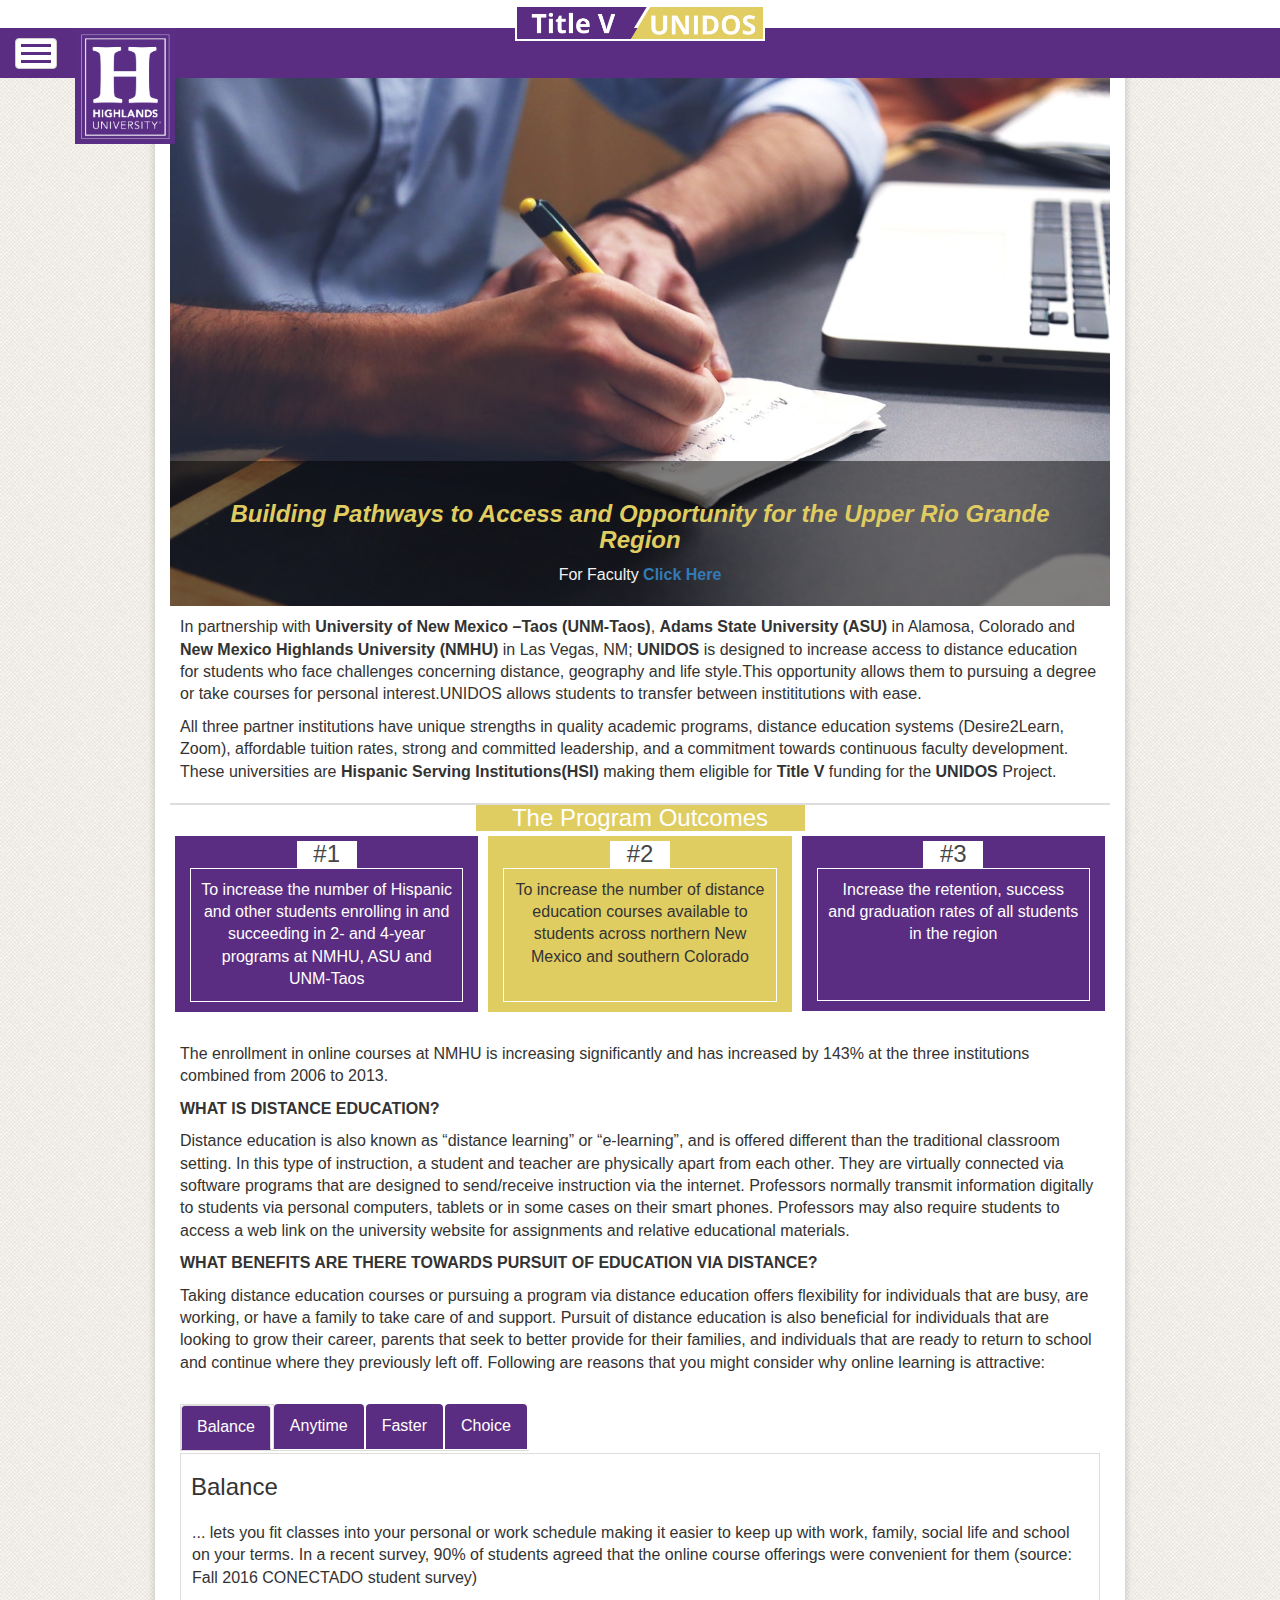
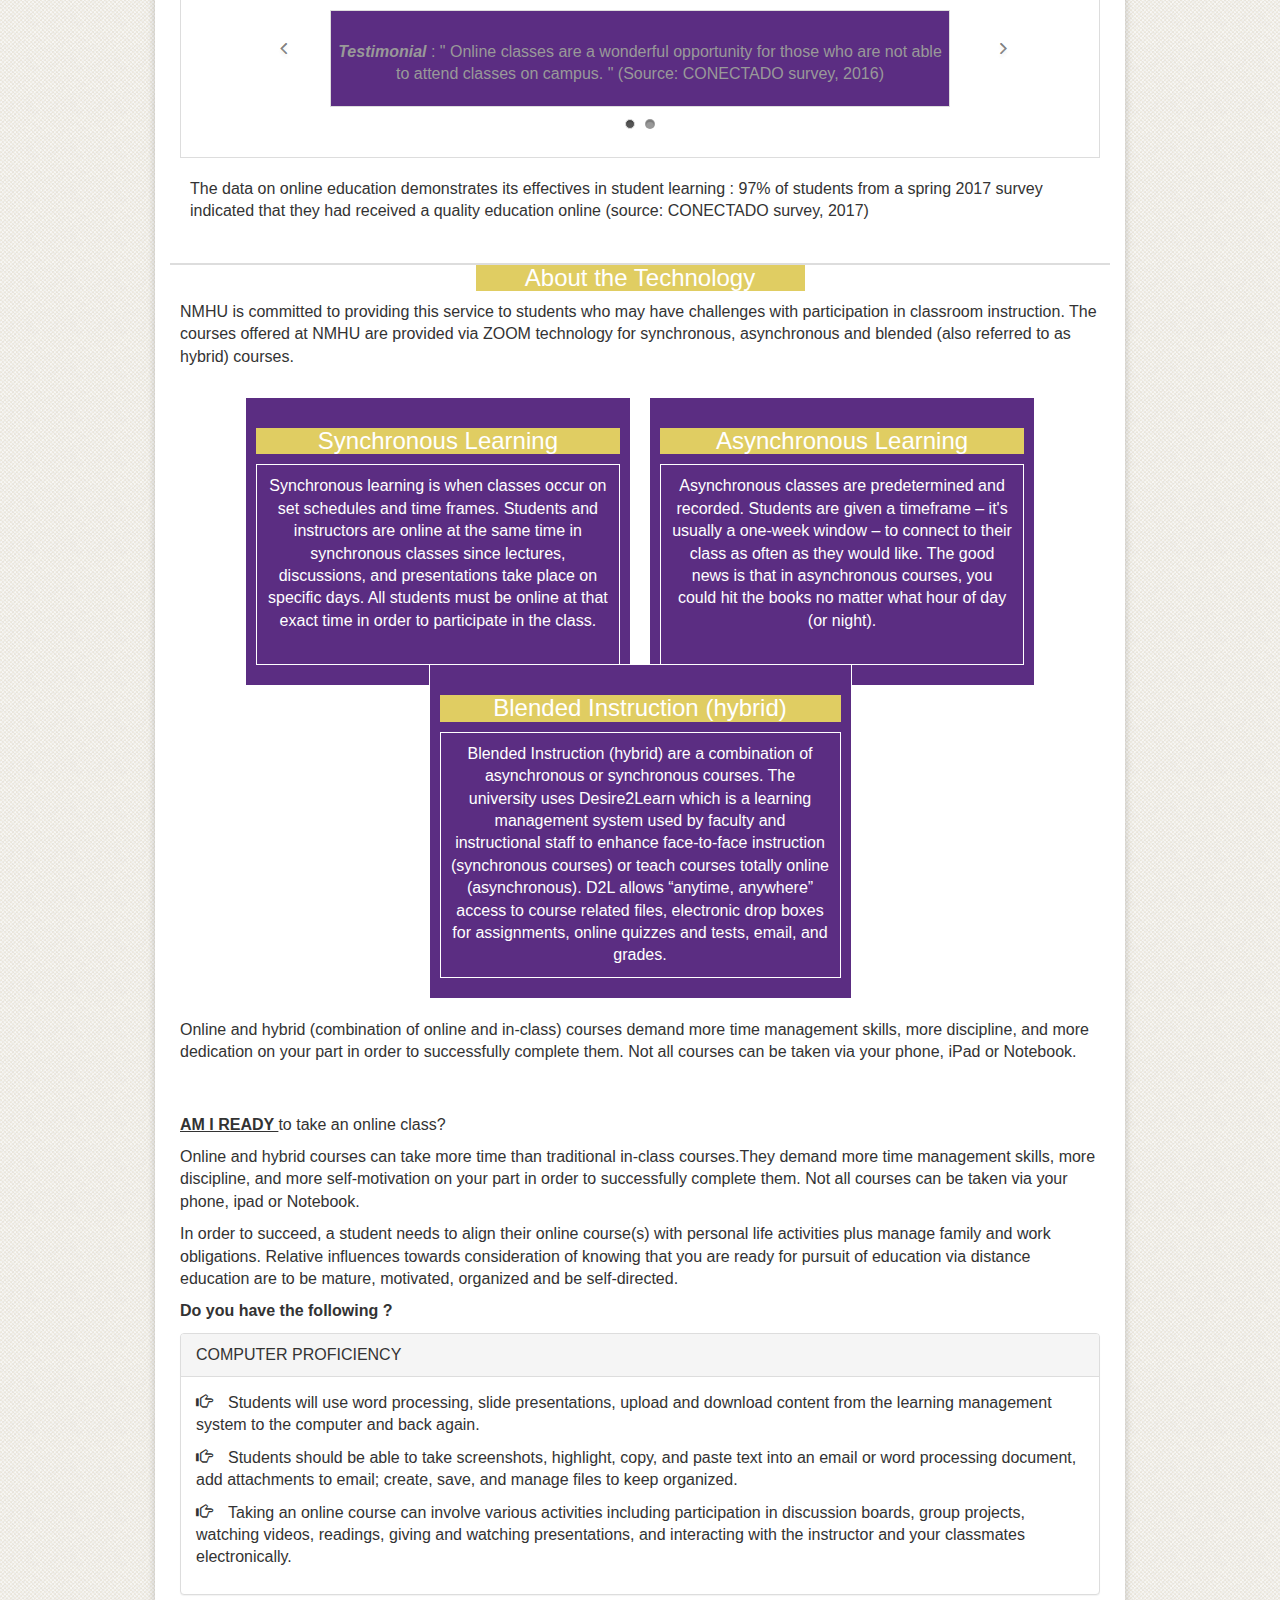
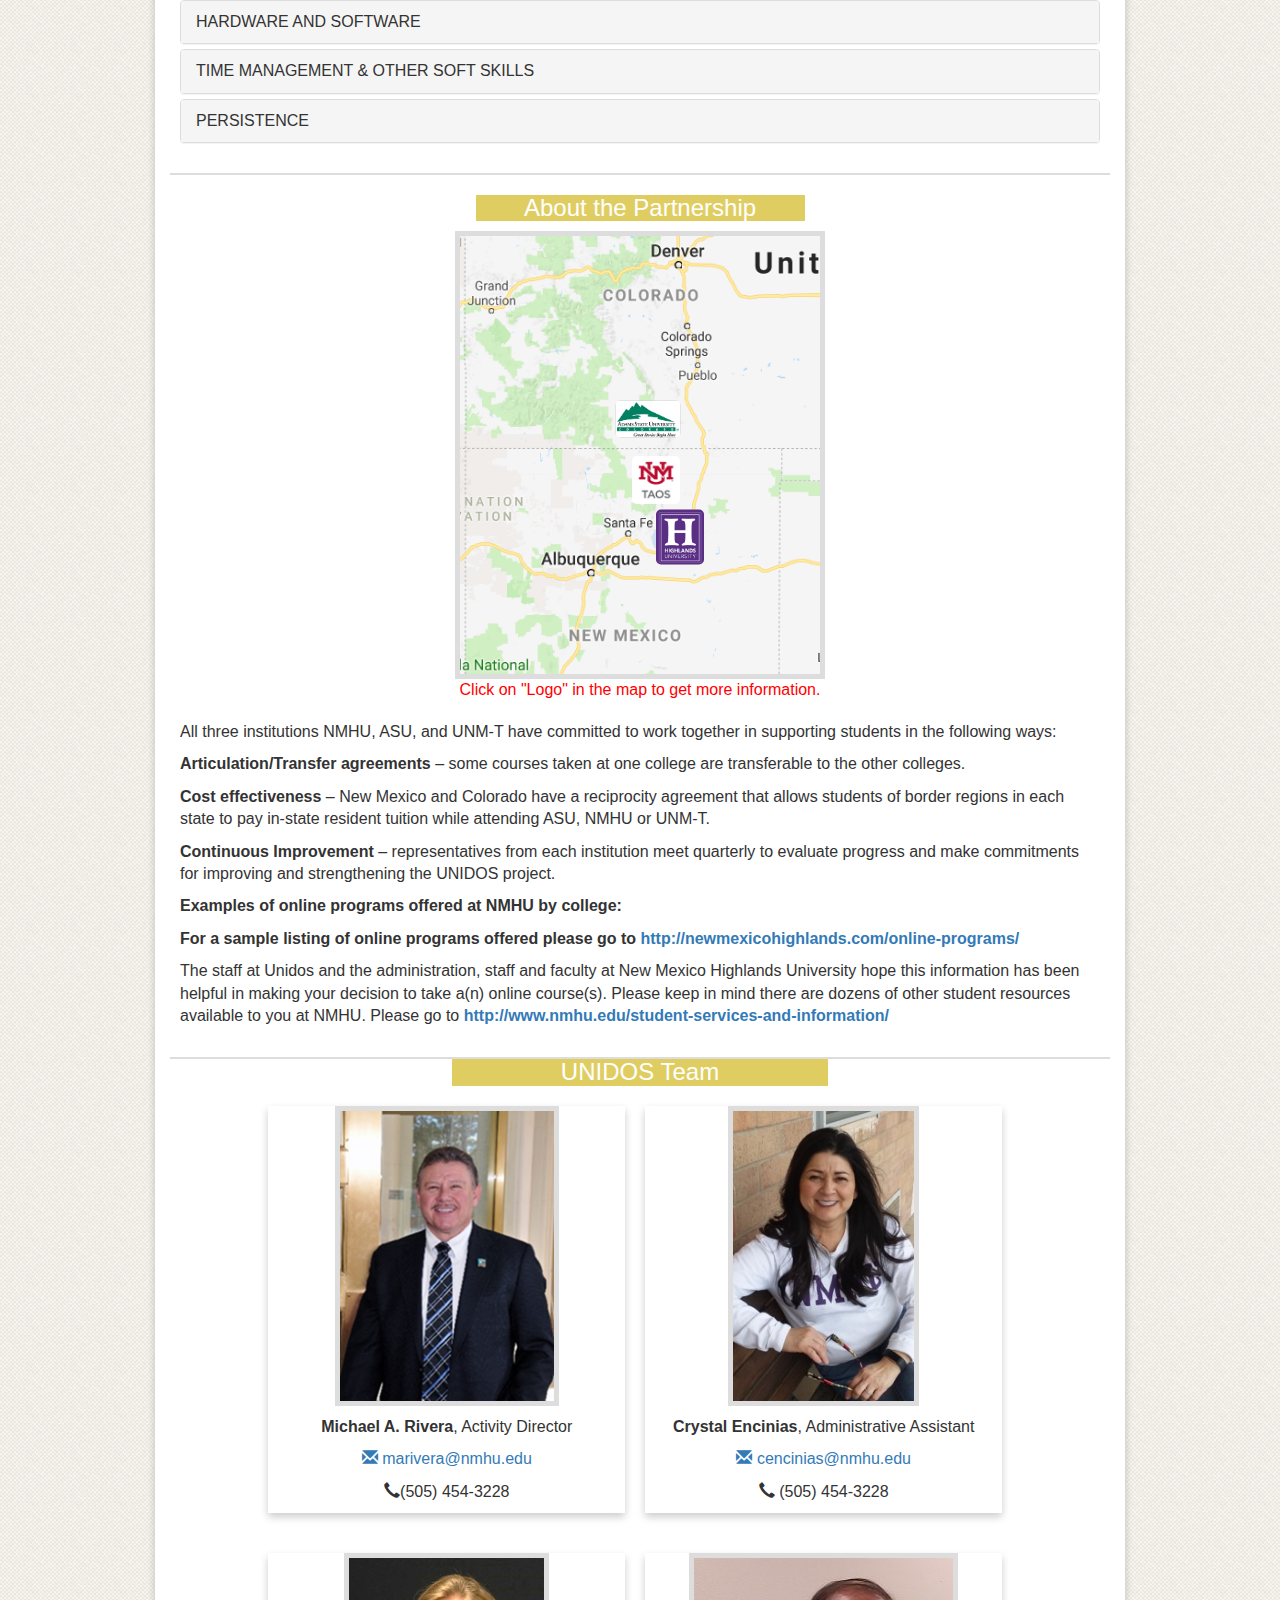
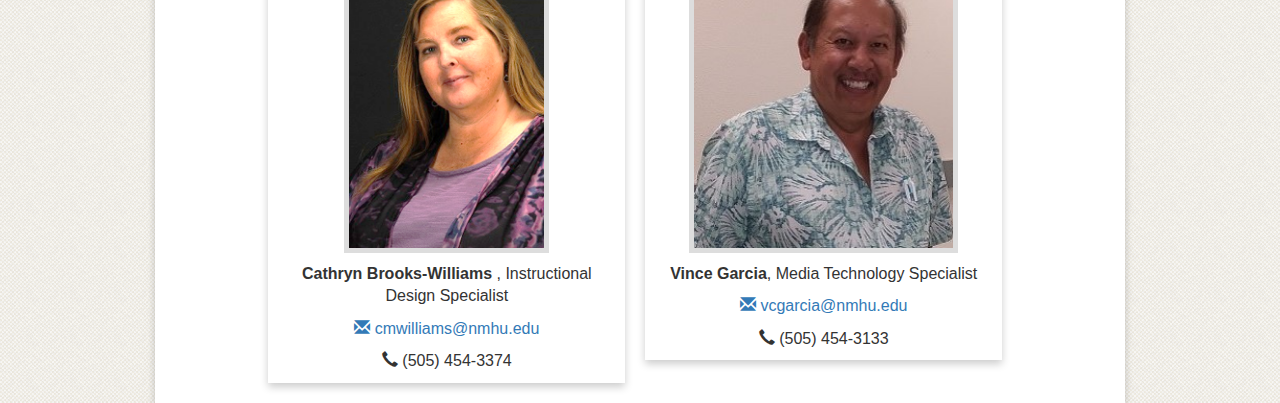
<file: index.html>
﻿<!DOCTYPE html>
<html lang="en">
<head>
    <meta charset="utf-8">
    <meta http-equiv="X-UA-Compatible" content="IE=edge">
    <meta name="viewport" content="width=device-width, initial-scale=1">
    <!-- The above 3 meta tags *must* come first in the head; any other head content must come *after* these tags -->
    <title>Title V - UNIDOS</title>
	
	<meta name="description" content="UNIDOS NMHU New Mexico Highlands University. At New Mexico Highlands University students discover amazing new paths to success.">
	<meta property="og:locale" content="en_US">
	<meta property="og:type" content="website">
	<meta property="og:title" content="New Mexico Highlands University UNIDOS">
	<meta property="og:description" content="UNIDOS NMHU New Mexico Highlands University is your college. At New Mexico Highlands University students discover amazing new paths to success.">
	<meta property="og:url" content="http://unidos.nmhu.edu/">
	<meta property="og:site_name" content="NMHU UNIDOS">
	
    <link href="https://fonts.googleapis.com/css?family=Roboto:400,700|Open+Sans" rel="stylesheet">
	 <script src="https://ajax.googleapis.com/ajax/libs/jquery/3.3.1/jquery.min.js"></script>
    <link rel="stylesheet" href="https://maxcdn.bootstrapcdn.com/font-awesome/4.7.0/css/font-awesome.min.css">
    <link rel="stylesheet" href="https://maxcdn.bootstrapcdn.com/bootstrap/3.3.7/css/bootstrap.min.css">
	

<!--     <link rel="stylesheet" href="https://toert.github.io/Isolated-Bootstrap/versions/3.3.7/iso_bootstrap3.3.7min.css"> -->
   
    <script src="https://maxcdn.bootstrapcdn.com/bootstrap/3.3.7/js/bootstrap.min.js"></script>
<link rel="stylesheet" href="unidos-styles.css">


    <!-- Bootstrap -->
    <!-- HTML5 shim and Respond.js for IE8 support of HTML5 elements and media queries -->
    <!-- WARNING: Respond.js doesn't work if you view the page via file:// -->
    <!--[if lt IE 9]>
      <script src="https://oss.maxcdn.com/html5shiv/3.7.3/html5shiv.min.js"></script>
      <script src="https://oss.maxcdn.com/respond/1.4.2/respond.min.js"></script>
    <![endif]-->

 


</head>
<body id="0">
    <!-- there Bootstrap doesn't work -->
 
    <nav class="nav navbar-fixed-top nav-2">
        <div id="div1-nav">
            <img src="unidos-img/unidos-logo-3.png" title="UNIDOS NMHU"/>
        </div>
        <div id="div2-nav">
            <img src="unidos-img/hu_logo.png" id="hu-logo-1"/>
			
        </div>
		<div class="dropdown dropdown-menu-bar">
  <button class="btn btn-default dropdown-toggle" type="button" id="dropdownMenu1" data-toggle="dropdown" aria-haspopup="true" aria-expanded="true">
   
	<div class="div-bar"></div>
<div class="div-bar"></div>
<div class="div-bar"></div>
   
  </button>
  <ul class="dropdown-menu" aria-labelledby="dropdownMenu1">
     <a href="#0" class="list-group-item"> <span class="glyphicon glyphicon-hand-right">&nbsp;</span> Home</a>
        <a href="#1" class="list-group-item"><span class="glyphicon glyphicon-hand-right">&nbsp;</span>About Program Outcomes</a>
        <a href="#2" class="list-group-item"><span class="glyphicon glyphicon-hand-right">&nbsp;</span>About the Technology</a>
        <a href="#3" class="list-group-item"><span class="glyphicon glyphicon-hand-right">&nbsp;</span>Am I Ready</a>
        <a href="#4" class="list-group-item"><span class="glyphicon glyphicon-hand-right">&nbsp;</span>About the Partnership</a>
        <a href="#5" class="list-group-item"><span class="glyphicon glyphicon-hand-right">&nbsp;</span>UNIDOS Team</a>

  </ul>
</div>
    </nav>
    
    <div class="bootstrap">

        <!-- there Bootstrap works-->
        <div class="container card1" id="unidos-container">
            <div id="unidos-div-header-images">

                <div></div>
                <img src="unidos-img/Banner_Unidos_1.jpg" class="img-responsive" id="unidos-img-banner" />
                <div id="unidos-content-banner" class="col-sm text-center">
                    <h3>Building Pathways to Access and Opportunity for the Upper Rio Grande Region</h3>
			<span>For Faculty <a href="faculty.html"><b>Click Here</b></a></span>
                </div>
            </div>

            <div class="unidos-div-ptxt">
                <p class="unidos-ptxt-1">
                    In partnership with <b>University of New Mexico –Taos (UNM-Taos)</b>, <b>Adams State University (ASU)</b> in Alamosa, Colorado and <b> New Mexico Highlands University (NMHU)</b> in Las Vegas, NM; <b>UNIDOS</b> is designed to increase access to distance education for students who face challenges concerning distance, geography and life style.This opportunity allows them to pursuing a degree or take courses for personal interest.UNIDOS allows students to transfer between instititutions with ease.
                </p>
                <p class="unidos-ptxt-1" id="1">
                    All three partner institutions have unique strengths in quality academic programs, distance education systems (Desire2Learn, Zoom), affordable tuition rates, strong and committed leadership, and a commitment towards continuous faculty development. These universities are <b>Hispanic Serving Institutions(HSI)</b> making them eligible for <b>Title V</b> funding for the <b>UNIDOS</b> Project.
                </p>

            </div>


            <div class="unidos-div-programoutcomes">
                <div class="unidos-div-subheader text-center bt-2 c-w">
                    <h3 class="unidos-subheader">The Program Outcomes</h3>
                </div>

                <div id="unidos-div-programoutcomes-boxes" class="text-center">
                    <div class="col-sm-4 col-md-4 unidos-div-programoutcomes1 card">
                        <h3>#1</h3>
                        <p>To increase the number of Hispanic and other students enrolling in and succeeding in 2- and 4-year programs at NMHU, ASU and UNM-Taos</p>
                    </div>
                    <div class="col-sm-4 col-md-4  unidos-div-programoutcomes2 card">
                        <h3>#2</h3>
                        <p>To increase the number of distance education courses available to students across northern New Mexico and southern Colorado</p>
                    </div>
                    <div class="col-sm-4 col-md-4  unidos-div-programoutcomes3 card">
                        <h3>#3</h3>
                        <p>Increase the retention, success and graduation rates of all students in the region </p>
                    </div>

                </div>



                <div class="p-10">
                    <div>
                        <p>The enrollment in online courses at NMHU is increasing significantly and has increased by 143% at the three institutions combined from 2006 to 2013.</p>
                    </div>
                    <p><span><b>WHAT IS DISTANCE EDUCATION?</b></span></p>

                    <p>

                        Distance education is also known as “distance learning” or “e-learning”, and is offered different than the traditional classroom setting.  In this type of instruction, a student and teacher are physically apart from each other.  They are virtually connected via software programs that are designed to send/receive instruction via the internet.  Professors normally transmit information digitally to students via personal computers, tablets or in some cases on their smart phones.  Professors may also require students to access a web link on the university website for assignments and relative educational materials.
                    </p>
                    <p><span><b>WHAT BENEFITS ARE THERE TOWARDS PURSUIT OF EDUCATION VIA DISTANCE?</b></span></p>

                    <p>
                        Taking distance education courses or pursuing a program via distance education offers flexibility for individuals that are busy, are working, or have a family to take care of and support.  Pursuit of distance education is also beneficial for individuals that are looking to grow their career, parents that seek to better provide for their families, and individuals that are ready to return to school and continue where they previously left off. Following are reasons that you might consider why online learning is attractive:
                    </p>
                </div>
                <div class="p-10">

                    <ul class="nav nav-tabs unidos-nav-tabs">
                        <li class="active unidos-li-tabs"><a data-toggle="tab" href="#Balance">Balance</a></li>
                        <li class="unidos-li-tabs"><a data-toggle="tab" href="#Anytime">Anytime</a></li>
                        <li class="unidos-li-tabs"><a data-toggle="tab" href="#Faster">Faster</a></li>
                        <li class="unidos-li-tabs"><a data-toggle="tab" href="#Choice">Choice</a></li>
                    </ul>

                    <div class="tab-content unidos-tab-content">
                        <div id="Balance" class="tab-pane fade in active">
                            <h3 class="pl-10">Balance</h3>
                            <p>
                                ... lets you fit classes into your personal or work schedule making it easier to keep up with work, family, social life and school on your terms.  In a recent survey, 90% of students agreed that the online course offerings were convenient for them (source:  Fall 2016 CONECTADO student survey)




                            </p>
                            <div class="row">
                                <div class="col-md-10 col-center m-auto">

                                    <div id="myCarousel" class="carousel slide" data-ride="carousel">
                                        <!-- Carousel indicators -->
                                        <ol class="carousel-indicators">
                                            <li data-target="#myCarousel" data-slide-to="0" class="active"></li>
                                            <li data-target="#myCarousel" data-slide-to="1"></li>

                                        </ol>
                                        <!-- Wrapper for carousel items -->
                                        <div class="carousel-inner">

                                            <div class="item carousel-item active">

                                                <p class="testimonial"> <b><i>Testimonial</i></b> : " Online classes are a wonderful opportunity for those who are not able to attend classes on campus. " (Source:  CONECTADO survey, 2016)</p>

                                            </div>
                                            <div class="item carousel-item">

                                                <p class="testimonial"><b><i>Testimonial</i></b> : " That classes are online and after normal work hours.  Also that it is affordable." (Source:  CONECTADO survey, 2016)</p>

                                            </div>

                                        </div>
                                        <!-- Carousel controls -->
                                        <a class="carousel-control left carousel-control-prev" href="#myCarousel" data-slide="prev">
                                            <i class="fa fa-angle-left"></i>
                                        </a>
                                        <a class="carousel-control right carousel-control-next" href="#myCarousel" data-slide="next">
                                            <i class="fa fa-angle-right"></i>
                                        </a>
                                    </div>
                                </div>
                            </div>

                        </div>
                        <div id="Anytime" class="tab-pane fade">
                            <h3 class="pl-10">Anytime, anywhere studying</h3>
                            <p>Online education offers flexibility for students who have other commitments. Whether you're a busy stay-at-home parent or a professional that simply doesn't have the time to take a course during school hours, you can find online courses and programs that fit your schedule. One of the benefits of online learning is that you don’t have to get dressed, get in the car, fight traffic, commute to campus and attend class.  The Conectado student survey further indicated that 73% of students cited convenience, flexibility and accessibility from home were positive features of online education.</p>
                            <div class="row">
                                <div class="col-md-10 col-center m-auto">

                                    <div id="myCarousel2" class="carousel slide" data-ride="carousel">
                                        <!-- Carousel indicators -->
                                        <ol class="carousel-indicators">
                                            <li data-target="#myCarousel" data-slide-to="0" class="active"></li>
                                            <li data-target="#myCarousel" data-slide-to="1"></li>

                                        </ol>
                                        <!-- Wrapper for carousel items -->
                                        <div class="carousel-inner">
                                            <div class="item carousel-item active">

                                                <p class="testimonial"><b><i>Testimonial</i></b> : " I am a full-time teacher and I can still work on the degree I’m seeking without having to uproot, leave my job, etc. "</p>

                                            </div>
                                            <div class="item carousel-item">

                                                <p class="testimonial"><b><i>Testimonial</i></b> : " It is so much easier to complete classes from my home. I live 30 miles from main campus.  I have two small children and sometimes the weather is dangerous to drive in. "</p>

                                            </div>

                                        </div>
                                        <!-- Carousel controls -->
                                        <a class="carousel-control left carousel-control-prev" href="#myCarousel2" data-slide="prev">
                                            <i class="fa fa-angle-left"></i>
                                        </a>
                                        <a class="carousel-control right carousel-control-next" href="#myCarousel2" data-slide="next">
                                            <i class="fa fa-angle-right"></i>
                                        </a>
                                    </div>
                                </div>
                            </div>
                        </div>
                        <div id="Faster" class="tab-pane fade">
                            <h3 class="pl-10">Faster completion</h3>
                            <p>Besides accelerated courses, some degree programs are accelerated as well, allowing you to finish your program of study sooner.  100% of students agreed that online education is a good source to get their degree. (Source:  CONECTADO survey, 2016).</p>
                        </div>
                        <div id="Choice" class="tab-pane fade">
                            <h3 class="pl-10">More choices</h3>
                            <p>From art history to accounting to biology, nursing and engineering there’s virtually no limit to which course you can take or degree you can earn online.</p>
                        </div>

                    </div>
                    <div class="unidos-div-ptxt1 p-10" id="2">
                        <p>
                            The data on online education demonstrates its effectives in student learning : 97% of students from a spring 2017 survey indicated that they had received a quality education online (source: CONECTADO survey, 2017)
                        </p>
                    </div>
                </div>
            </div>


            <div class="unidos-div-aboutTecnology">
                <div class="unidos-div-subheader text-center bt-2 c-w">
                    <h3 class="unidos-subheader">About the Technology</h3>
                </div>
                <p class="p-10">
                    NMHU is committed to providing this service to students who may have challenges with participation in classroom instruction.  The courses offered at NMHU are provided via ZOOM technology for synchronous, asynchronous and blended (also referred to as hybrid) courses.
                </p>
                <div class="row">
                    <div class="col-md-5 col-md-offset-1 unidos-div-aboutTecnology-p text-center">
                        <h3>Synchronous Learning</h3>
                        <p class="unidos-Technology-p">

                            Synchronous learning is when classes occur on set schedules and time frames. Students and instructors are online at the same time in synchronous classes since lectures, discussions, and presentations take place on specific days. All students must be online at that exact time in order to participate in the class.
                        </p>
                    </div>
                    <div class="col-md-5 unidos-div-aboutTecnology-p text-center">
                        <h3>Asynchronous Learning</h3>
                        <p class="unidos-Technology-p">

                            Asynchronous classes are predetermined and recorded. Students are given a timeframe – it's usually a one-week window – to connect to their class as often as they would like. The good news is that in asynchronous courses, you could hit the books no matter what hour of day (or night).
                        </p>
                    </div>

                </div>

                <div id="unidos-div-hybrid" class="unidos-div-aboutTecnology-p text-center">
                    <h3>Blended Instruction (hybrid) </h3>
                    <p class="unidos-Technology-p">

                        Blended Instruction (hybrid) are a combination of asynchronous or synchronous courses.  The university uses Desire2Learn which is a learning management system used by faculty and instructional staff to enhance face-to-face instruction (synchronous courses) or teach courses totally online (asynchronous). D2L allows “anytime, anywhere” access to course related files, electronic drop boxes for assignments, online quizzes and tests, email, and grades.
                    </p>
                </div>

                <div class="mt-10 mb-10 p-10" id="3">
                   
                    <p>
                        Online and hybrid (combination of online and in-class) courses demand more time management skills, more discipline, and more dedication on your part in order to successfully complete them. Not all courses can be taken via your phone, iPad or Notebook.
                    </p>
                </div>


            </div>

            <div class="unidos-div-survey">
                <p class="mt-10 mb-10">
                    <span><b><u>AM I READY </u></b>to take an online class?</span>
                </p>
                <p class="mt-10 mb-10">
                    Online and hybrid courses can take more time than traditional in-class courses.They demand more time management skills, more discipline, and more self-motivation on your part in order to successfully complete them. Not all courses can be taken via your phone, ipad or Notebook.
                </p>
                <p class="mt-10 mb-10">
                    In order to succeed, a student needs to align their online course(s) with personal life activities plus manage family and work obligations.  Relative influences towards consideration of knowing that you are ready for pursuit of education via distance education are to be mature, motivated, organized and be self-directed.
                </p>
                <p class="mt-10 mb-10">
                    <b>Do you have the following ?</b>
                </p>

                <div class="panel-group" id="accordion">
                    <div class="panel panel-default">
                        <div class="panel-heading">
                            <span class="panel-title">
                                <a data-toggle="collapse" data-parent="#accordion" href="#collapse1">COMPUTER PROFICIENCY</a>
                            </span>
                        </div>
                        <div id="collapse1" class="panel-collapse collapse in">
                            <div class="panel-body">
                                <p>
                                    <span class="glyphicon glyphicon-hand-right">&nbsp;</span>Students will use word processing, slide presentations, upload and download content from the learning management system to the computer and back again.
                                </p>
                                <p>
                                    <span class="glyphicon glyphicon-hand-right">&nbsp;</span>Students should be able to take screenshots, highlight, copy, and paste text into an email or word processing document, add attachments to email; create, save, and manage files to keep organized.
                                </p>
                                <p>
                                    <span class="glyphicon glyphicon-hand-right">&nbsp;</span>Taking an online course can involve various activities including participation in discussion boards, group projects, watching videos, readings, giving and watching presentations, and interacting with the instructor and your classmates electronically.
                                </p>
                            </div>
                        </div>
                    </div>
                    <div class="panel panel-default">
                        <div class="panel-heading">
                            <span class="panel-title">
                                <a data-toggle="collapse" data-parent="#accordion" href="#collapse2">HARDWARE AND SOFTWARE</a>
                            </span>
                        </div>
                        <div id="collapse2" class="panel-collapse collapse">
                            <div class="panel-body">
                                <p>
                                    <span class="glyphicon glyphicon-hand-right">&nbsp;</span>Students should have reliable access to high-speed Internet like DSL or cable.
                                </p>
                                <p>
                                    <span class="glyphicon glyphicon-hand-right">&nbsp;</span>Students will need a webcam and microphone and/or headset for multimedia participation in most classes.
                                </p>
                                <p>
                                    <span class="glyphicon glyphicon-hand-right">&nbsp;</span>Students will learn new technology skills.
                                </p>
                            </div>
                        </div>
                    </div>
                    <div class="panel panel-default">
                        <div class="panel-heading">
                            <span class="panel-title">
                                <a data-toggle="collapse" data-parent="#accordion" href="#collapse3">TIME MANAGEMENT & OTHER SOFT SKILLS</a>
                            </span>
                        </div>
                        <div id="collapse3" class="panel-collapse collapse">
                            <div class="panel-body">
                                <p>
                                    <span class="glyphicon glyphicon-hand-right">&nbsp;</span>Students often have to access their learning management system and university emails several times a week.


                                </p>
                                <p>
                                    <span class="glyphicon glyphicon-hand-right">&nbsp;</span>Students often have to organize and manage their time to meet weekly deadlines.

                                </p>
                                <p>
                                    <span class="glyphicon glyphicon-hand-right">&nbsp;</span>Students must often work independently to meet project goals and deadlines.

                                </p>
                                <p>
                                    <span class="glyphicon glyphicon-hand-right">&nbsp;</span>Students are often required to participate in an online discussion and other course requirements several times a week.

                                </p>
								<p>
								 <span class="glyphicon glyphicon-hand-right">&nbsp;</span>Classes can take 9-15 hours per week of active learning, homework/study time per three-credit course.
								</p>
								
                                <p>
                                    <span class="glyphicon glyphicon-hand-right">&nbsp;</span>Students must be able to communicate electronically, such as through discussion boards, university emails, and message boards.
                                </p>
                            </div>
                        </div>
                    </div>
                    <div class="panel panel-default" id="4">
                        <div class="panel-heading">
                            <span class="panel-title">
                                <a data-toggle="collapse" data-parent="#accordion" href="#collapse4">PERSISTENCE</a>
                            </span>
                        </div>
                        <div id="collapse4" class="panel-collapse collapse">
                            <div class="panel-body">
                                <p>
                                    <span class="glyphicon glyphicon-hand-right">&nbsp;</span>Students must know how to conduct Internet searches, set bookmarks, and download files.


                                </p>
                                <p>
                                    <span class="glyphicon glyphicon-hand-right">&nbsp;</span>Students should have someone who can help if there are computer problems.

                                </p>
                                <p>
                                    <span class="glyphicon glyphicon-hand-right">&nbsp;</span>Students must have the ability to continue when things become difficult.

                                </p>
                            </div>
                        </div>
                    </div>
                </div>
            </div>

            <div class="unidos-div-partnership bt-2">
                <div class="unidos-subheader c-w"><h3>About the Partnership</h3></div>
                <div class="container container-map">

                 <div class="text-center">
				 				   <img src="unidos-img/map.png" alt="Snow" style="width:100%" />
								   
								   <span class="map-hide-mobile blink_me">Click on "Logo" in the map to get more information.</span>
								   <div id="div-links-uni" class="map-show-mobile" style="display:none;">
								
								   <a  href="https://www.adams.edu/">https://www.adams.edu/</a><br/>
								   <a href="http://taos.unm.edu">http://taos.unm.edu</a><br/>
								   <a  href="http://www.nmhu.edu">http://www.nmhu.edu</a><br/>
								   </div>
				 </div>

				
                    <a id="adams_button" role="button" class="btn popovers" data-placement="top" data-toggle="popover" title="" data-content="<a href='https://www.adams.edu/' title='test add link' target='blanck'>https://www.adams.edu/</a>" data-original-title="Adams State University"></a>
                    <a id="unmt_button" role="button" class="btn popovers" data-placement="left" data-toggle="popover" title="" data-content="<a href='http://taos.unm.edu' title='test add link' target='blanck'>http://taos.unm.edu</a>" data-original-title="University of New Mexico-Taos"></a>
                    <a id="hu_button" role="button" class="btn popovers" data-placement="right" data-toggle="popover" title="" data-content="<a href='http://www.nmhu.edu' title='test add link' target='blanck'>http://www.nmhu.edu</a>" data-original-title="New Mexio Highlands University"></a>
                     
                </div>
                <div class="mt-10 mb-10 p-10 fs-17">
                    <p>
                        All three institutions NMHU, ASU, and UNM-T have committed to work together in supporting students in the following ways:


                    </p>
                    <p>
                        <b>Articulation/Transfer agreements</b>  – some courses taken at one college are transferable to the other colleges.

                    </p>
                    <p>
                        <b> Cost effectiveness </b>– New Mexico and Colorado have a reciprocity agreement that allows students of border regions in each state to pay in-state resident tuition while attending ASU, NMHU or UNM-T.

                    </p>
                    <p>
                        <b>Continuous Improvement</b>  – representatives from each institution meet quarterly to evaluate progress and make commitments for improving and strengthening the UNIDOS project.
                    </p>
                    <p>
                        <b>Examples of online programs offered at NMHU by college:</b>
                    </p>
                    <p>
                        <b>For a sample listing of online programs offered please go to <a href="http://newmexicohighlands.com/online-programs/" target="_blank">http://newmexicohighlands.com/online-programs/</a></b>
                    </p>
                    <p>
                        The staff at Unidos and the administration, staff and faculty at New Mexico Highlands University hope this information has been helpful in making your decision to take a(n) online course(s).  Please keep in mind there are dozens of other student resources available to you at NMHU. Please go to <b><a href="http://www.nmhu.edu/student-services-and-information/" target="_blank">http://www.nmhu.edu/student-services-and-information/</a></b>
                    </p>
                </div>
            </div>

            <div class="unidos-div-team bt-2" id="5">
                <div class="text-center c-w">
                    <h3>UNIDOS Team</h3>
                </div>

                <div class="row p-10 col-md-offset-1">
                    <div class="col-md-5 col-md-offset-1 card card1 m-10 unidos-team">
                        <img src="unidos-img/Michael A. Rivera.png" />
                        <p><b>Michael A. Rivera</b>, Activity Director</p>
                        <p><a><i class="glyphicon glyphicon-envelope"></i> marivera@nmhu.edu</a></p>
                        <p><i class="glyphicon glyphicon-earphone"></i>(505) 454-3228</p>



                    </div>
                    <div class="col-md-5 card card1 m-10 unidos-team">
                        <img src="unidos-img/Crystal Encinias.jpg" />
                        <p><b> Crystal Encinias</b>, Administrative Assistant</p>
                        <p><a><i class="glyphicon glyphicon-envelope"></i> cencinias@nmhu.edu</a></p>
                        <p><i class="glyphicon glyphicon-earphone"></i> (505) 454-3228</p>



                    </div>
                </div>
                <div class="row p-10  col-md-offset-1">
                    <div class="col-md-5 col-md-offset-1 card card1 m-10 unidos-team">
                        <img src="unidos-img/Cathryn Brooks-Williams - Copy.png" />
                        <p><b>Cathryn Brooks-Williams</b> , Instructional Design Specialist</p>
                        <p><a><i class="glyphicon glyphicon-envelope"></i> cmwilliams@nmhu.edu</a></p>
                        <p><i class="glyphicon glyphicon-earphone"></i> (505) 454-3374</p>




                    </div>
                    <div class="col-md-5 card card1 m-10 unidos-team">
                        <img src="unidos-img/Vince Garcia - Copy.jpg" />
                        <p><b>Vince Garcia</b>, Media Technology Specialist</p>
                        <p><a><i class="glyphicon glyphicon-envelope"></i> vcgarcia@nmhu.edu</a></p>
                        <p><i class="glyphicon glyphicon-earphone"></i> (505) 454-3133</p>




                    </div>
                </div>
            </div>
        </div>


    </div>

    <!-- there Bootstrap doesn't work-->
    <!-- jQuery (necessary for Bootstrap's JavaScript plugins) -->
    <script src="https://cdnjs.cloudflare.com/ajax/libs/jquery/3.3.1/jquery.min.js"></script>
    <script src="https://maxcdn.bootstrapcdn.com/bootstrap/3.3.7/js/bootstrap.min.js"></script>
    <!-- Include all compiled plugins (below), or include individual files as needed -->
    <script>
	function myFunction(x) {
    x.classList.toggle("change");
}
        $(document).ready(function () {
		

            $('[data-toggle="popover"]').popover({ html: true });
			$('.dropdown-toggle').dropdown()

        });

    </script>
    <!--<script>
        $(document).ready(function () {

            'use strict';

            var c, currentScrollTop = 0,
                navbar = $('nav');

            $(window).scroll(function () {
                var a = $(window).scrollTop();
                var b = navbar.height();

                currentScrollTop = a;

                if (c < currentScrollTop && a > b + b) {
                    navbar.addClass("scrollUp");
                } else if (c > currentScrollTop && !(a <= b)) {
                    navbar.removeClass("scrollUp");
                }
                c = currentScrollTop;
            });

        });
    </script>-->
</body>



</html>
</file>
<file: unidos-styles.css>
body {
            padding-top: 51px;
            font-family: 'chaperralpro', arial, sans-serif !important;
            line-height: 1.4 !important;
           
        }
        .container-map{
            margin:auto;
        }
            .container-map img {
                border: 5px solid #ddd;
            }
        #img-hu-logo {
            width: 100px;
            margin-left: 77px;
            position: absolute;
        }

        #unidos-container {
            max-width: 970px !important;
        }

        #unidos-div-unidos-logo {
        }

        #unidos_Logo {
            /*border-top: 8px solid #5b2d82;
            border-bottom: 8px solid #e0cd62;
            border-left: 13px solid #e0cd62;
            border-right: 13px solid #5b2d82;*/
            margin: auto;
            width: 265px;
            padding-top: 7px;
        }

        #unidos-div-header-images {
            position: relative;
        }

            #unidos-div-header-images #unidos-content-banner {
                position: absolute;
                bottom: 0;
                background: rgba(0, 0, 0, 0.5); /* Black background with transparency */
                color: #f1f1f1;
                width: 100%;
                padding: 20px;
            }

        #unidos-content-banner h3 {
            color: #e0cd62;
           

            font-style: italic;
            font-weight: 700;
        }

        .unidos-div-ptxt {
            /*background: #464646;*/
            padding: 10px;
        }

        .unidos-ptxt-1 {
          
          
           
            /*color: white;*/
            /*margin-top: 5px !important;
            margin-bottom: 5px !important;*/
        }

        .unidos-subheader {
          
            background: #e0cd62;
            /*padding: 10px;*/
            max-width: 35%;
            margin: auto;
            margin-top: 0px !important;
            text-align: center;
        }

        .p-10 {
            padding: 10px;
        }

        ​.unidos-div-subheader {
            padding: 10px !important;
           
          
        }
        .c-w{
            color:white;
        }
        .bt-2 {
            border-top: 2px solid #ddd !important;
        }

        .card1 {
            /* Add shadows to create the "card" effect */
            box-shadow: 0 4px 8px 0 rgba(0,0,0,0.2);
        }

        .card {
            /* Add shadows to create the "card" effect */
            /*box-shadow: 0 4px 8px 0 rgba(0,0,0,0.2);*/
            transition: 0.3s;
        }

            .card:hover {
                box-shadow: 0 8px 16px 0 rgba(0,0,0,0.2);
            }

        .unidos-div-programoutcomes {
           
          
           
            /*background-color: #DAD3CB;*/
            /*border: 1px solid;*/
            display: inline-block;
        }

        #unidos-div-programoutcomes-boxes {
            margin-bottom: 10px;
            display: inline-block;
        }

        .unidos-div-programoutcomes1 {
            background-color: #5b2d82;
            color: white;
            /*margin: 25px;*/
            /*height: 300px;*/
            border: 5px solid white;
        }

            .unidos-div-programoutcomes1 h3 {
                background-color: #DAD3CB;
                color: #464646;
                width: 60px;
                margin: auto;
                margin-top: 5px;
                background-color: white;
            }

            .unidos-div-programoutcomes1 p {
                border: 1px solid;
                /*min-height: 240px;*/
                padding: 10px;
                border: 1px solid white;
            }

        .unidos-div-programoutcomes2 {
            background-color: #e0cd62;
            /*margin: 25px;*/
            /*height: 300px;*/
            border: 5px solid white;
        }

            .unidos-div-programoutcomes2 h3 {
                background-color: #DAD3CB;
                color: #464646;
                width: 60px;
                margin: auto;
                margin-top: 5px;
                background-color: white;
            }

            .unidos-div-programoutcomes2 p {
                border: 1px solid;
                min-height: 134px;
                padding: 10px;
                border: 1px solid white;
            }

        .unidos-div-programoutcomes3 {
            background-color: #5b2d82;
            color: white;
            /*margin: 25px;*/
          
            border: 5px solid white;
        }

            .unidos-div-programoutcomes3 h3 {
                background-color: #DAD3CB;
                color: #464646;
                width: 60px;
                margin: auto;
                margin-top: 5px;
                background-color: white;
            }

            .unidos-div-programoutcomes3 p {
                border: 1px solid;
                min-height: 133px;
                padding: 10px;
                border: 1px solid white;
            }

        .unidos-li-tabs {
            /*background-color:#5b2d82;*/
        }

            .unidos-li-tabs a {
                background-color: #5b2d82 !important;
                color: white !important;
            }

        .active {
            border: 1px solid #ddd !important;
        }

        .unidos-tab-content {
            margin-top: -4px;
            /*background-color: #e0cd62;*/
        }

            .unidos-tab-content p {
                border: 1px solid white;
                padding: 10px;
            }

        .unidos-nav-tabs {
            display: inline-block;
        }
        /*.unidos-tab-content a {
                background-color: white;
                margin-top: 55px;
            }*/


        .col-center {
            margin: 0 auto;
            float: none !important;
        }

        .carousel {
            margin-top: 0px !important;
            margin: 50px auto;
            padding: 0 70px;
        }

            .carousel .item {
                color: #999;
              
                text-align: center;
                overflow: hidden;
                background-color: #5b2d82;
            }

                .carousel .item p {
                    border: none;
                }

                .carousel .item .img-box {
                    width: 135px;
                    height: 135px;
                    margin: 0 auto;
                    padding: 5px;
                    border: 1px solid #ddd;
                    border-radius: 50%;
                }

            .carousel .img-box img {
                width: 100%;
                height: 100%;
                display: block;
                border-radius: 50%;
            }

            .carousel .testimonial {
                padding: 30px 0 10px;
            }

            .carousel .overview {
                font-style: italic;
            }

                .carousel .overview b {
                    text-transform: uppercase;
                    color: #7AA641;
                }

            .carousel .carousel-control {
                width: 40px;
                height: 40px;
                margin-top: -20px;
                top: 50%;
                background: none;
            }

        .carousel-control i {
          
         
            position: absolute;
            display: inline-block;
            color: rgba(0, 0, 0, 0.8);
            text-shadow: 0 3px 3px #e6e6e6, 0 0 0 #000;
        }

        .carousel .carousel-indicators {
            bottom: -40px;
        }

        .carousel-indicators li, .carousel-indicators li.active {
            width: 10px;
            height: 10px;
            margin: 1px 3px;
            border-radius: 50%;
        }

        .carousel-indicators li {
            background: #999;
            border-color: transparent;
            box-shadow: inset 0 2px 1px rgba(0,0,0,0.2);
        }

            .carousel-indicators li.active {
                background: #555;
                box-shadow: inset 0 2px 1px rgba(0,0,0,0.2);
            }

        .unidos-div-ptxt1 {
            margin-top: 10px;
            margin-bottom: 10px;
        }

        .unidos-div-aboutTecnology {
            /*border: 1px solid;*/
            display: inline-block;
           
        }

            .unidos-div-aboutTecnology h3 {
                background-color: #e0cd62;
               
            }

        .unidos-div-aboutTecnology-p {
            background-color: #5b2d82;
            color: white;
            padding: 10px;
            border: 10px solid white;
        }

        #unidos-div-hybrid {
            margin: auto;
            width: 45%;
            margin-top: -31px;
            position: relative;
            border: 1px solid white;
        }

        .unidos-Technology-p {
            border: 1px solid;
            padding: 10px;
            min-height:201px;
        }

        .mt-10 {
            margin-top: 10px;
        }

        .mb-10 {
            margin-bottom: 10px;
        }

        .unidos-div-survey {
            /*border: 1px solid;*/
            display: inline-block;
          
            padding: 10px;
        }

        .unidos-div-partnership {
		    overflow-wrap: break-word;
            /*border: 1px solid;*/
         <!--    display: inline-block; -->
        }

        .unidos-div-team {
            /*border: 1px solid;*/
            /*display: inline-block;*/
        }

            .unidos-div-team h3 {
                width: 40%;
                background-color: #e0cd62;
                margin: auto;
            }

        .m-10 {
            margin: 10px;
        }

        .floating-div {
            position: fixed;
            margin-top: 145px;
            margin-left: 30px;
        }


        @media screen and (min-width: 720px) {
            .unidos-header-links {
                display: none;
            }
			
			
			
        }

        @media screen and (max-width: 720px) {
		
		.map-show-mobile{
			display:block !important;
			}
		
		.map-hide-mobile{
		display:none;
		}
		#hu-logo-1{
			display:none;
			
			}
            .floating-div {
                display: none;
            }

            .unidos-header-links {
                display: block;
            }

            #unidos-div-hybrid {
                width: 100%;
                margin-top: 0px;
            }

            .unidos-subheader {
                max-width: 100%;
            }
        }

        /*nav bar auto hide styles*/

        nav {
            /*background: #fff;
            height: 80px;
            line-height: 80px;
            box-shadow: 1px 1px 1px rgba(0, 0, 0, 0.2);
            position: fixed;
            top: 0;
            left: 0;
            width: 100%;
            z-index: 9998;*/
            transition: all 0.5s;
        }

            nav.scrollUp {
                transform: translateY(-80px);
            }

        /*nav ul.navbar-menu {
                margin: 0;
                padding: 0;
                display: inline-block;
                float: right;
            }*/

        /*nav ul.navbar-menu li {
                    display: inline-block;
                    margin: 0 10px;
                }*/

        /*nav ul.navbar-menu li a {
                        color: #666;
                        font-size: 14px;
                    }*/

        /*nav a#brand {
                text-transform: uppercase;
                float: left;
                font-weight: 800;
                font-size: 20px;
            }*/

        /*nav button {
                background: none;
                width: 30px;
                height: 40px;
                margin-top: 20px;
                border: none;
                float: right;
                display: inline-block;
                cursor: pointer;
                display: none;
            }*/

        /*nav button span {
                    width: 30px;
                    height: 40px;
                    height: 2px;
                    background: #333;
                    display: block;
                    margin: 5px 0;
                }*/

        @media (max-width: 768px) {
            nav ul.navbar-menu {
                display: none;
            }

            nav button {
                display: block;
            }
			
			
        }

        .pl-10 {
            padding-left: 10px;
        }

        .fs-17 {
           
        }

        .container {
            /*border:1px solid #ddd;*/
            background: white;
        }

        .scrolling-wrapper {
            overflow-x: scroll;
            overflow-y: hidden;
            white-space: nowrap;
        }
        /*:not(.container) {
            background-color:red !important;
        }*/

        body {
            background: url('unidos-img/bg.png') repeat;
        }

        .bootstrap {
            background-color: transparent;
          
            font-family: 'chaperralpro', arial, sans-serif !important;
            line-height: 1.4 !important;
            font-size: 16px !important;
        }
        /*styles form map*/

        .container-map {
            position: relative;
            max-width: 400px;
        }

            .container-map img {
                width: 100%;
                height: auto;
            }

            .container-map #hu_button {
                position: absolute;
                top: 65%;
                left: 60%;
                transform: translate(-50%, -50%);
                -ms-transform: translate(-50%, -50%);
                background-color: #555;
                color: white;
            
                padding: 12px 24px;
                border: none;
                cursor: pointer;
                border-radius: 5px;
                text-align: center;
            }

            .container-map #unmt_button {
                position: absolute;
                top: 53%;
                left: 54%;
                transform: translate(-50%, -50%);
                -ms-transform: translate(-50%, -50%);
                background-color: #555;
                color: white;
              
                padding: 12px 24px;
                border: none;
                cursor: pointer;
                border-radius: 5px;
                text-align: center;
            }

            .container-map #adams_button {
                position: absolute;
                top: 40%;
                left: 52%;
                transform: translate(-50%, -50%);
                -ms-transform: translate(-50%, -50%);
                background-color: #555;
                color: white;
            
                padding: 12px 24px;
                border: none;
                cursor: pointer;
                border-radius: 5px;
                text-align: center;
            }

        .container .btn:hover {
            background-color: black;
        }

        #hu_button {
            background: url(unidos-img/hu_logo.png);
            height: 55px;
            background-size: 100%; /* To fill the dimensions of container (button), or */
        }

        #unmt_button {
            background: url(unidos-img/unmtaos-logo.jpg);
            background-repeat: no-repeat;
                height: 48px;
            background-size: 100%; /* To fill the dimensions of container (button), or */
        }

        #adams_button {
            background: url(unidos-img/adams-state-logo.png);
            background-repeat: no-repeat;
            width: 65px;
               height: 37px;
            background-size: 100%; /* To fill the dimensions of container (button), or */
        }

        .popover {
            width: 100%;
        }
        #div-header-unidos{
            height:100px;
            background-color:#5b2d82;
        }
       
        
        #div2-nav {
            height: 50px;
            background-color: #5b2d82;
        }

        #div1-nav {
            height: 28px;
            background-color: white;
            text-align:center;
        }
            #div1-nav img {
                width: 250px;
                
                margin-top: 5px;
                border: 2px solid white;
            }

            .unidos-team {
                text-align:center;
            }
                .unidos-team img {
                    max-height: 300px;
                    height: 300px;
                    border: 5px solid #ddd;
                    margin-bottom:10px;
                }

		.div-bar {
      width: 30px;
    height: 3px;
      background-color: #5b2d82;
    margin: 5px 0;
}
.dropdown-menu-bar{

    margin-top: -40px;
    margin-left: 15px;
}
#dropdownMenu1{

    padding: 0px 5px;
}


#hu-logo-1{

width:100px;
margin-left:75px;
}
 .blink_me {
  animation: blinker 1.5s linear infinite;
  color:red;
  margin-top:10px;
}

@keyframes blinker {  
  50% { opacity: 0; }
}
</file>
